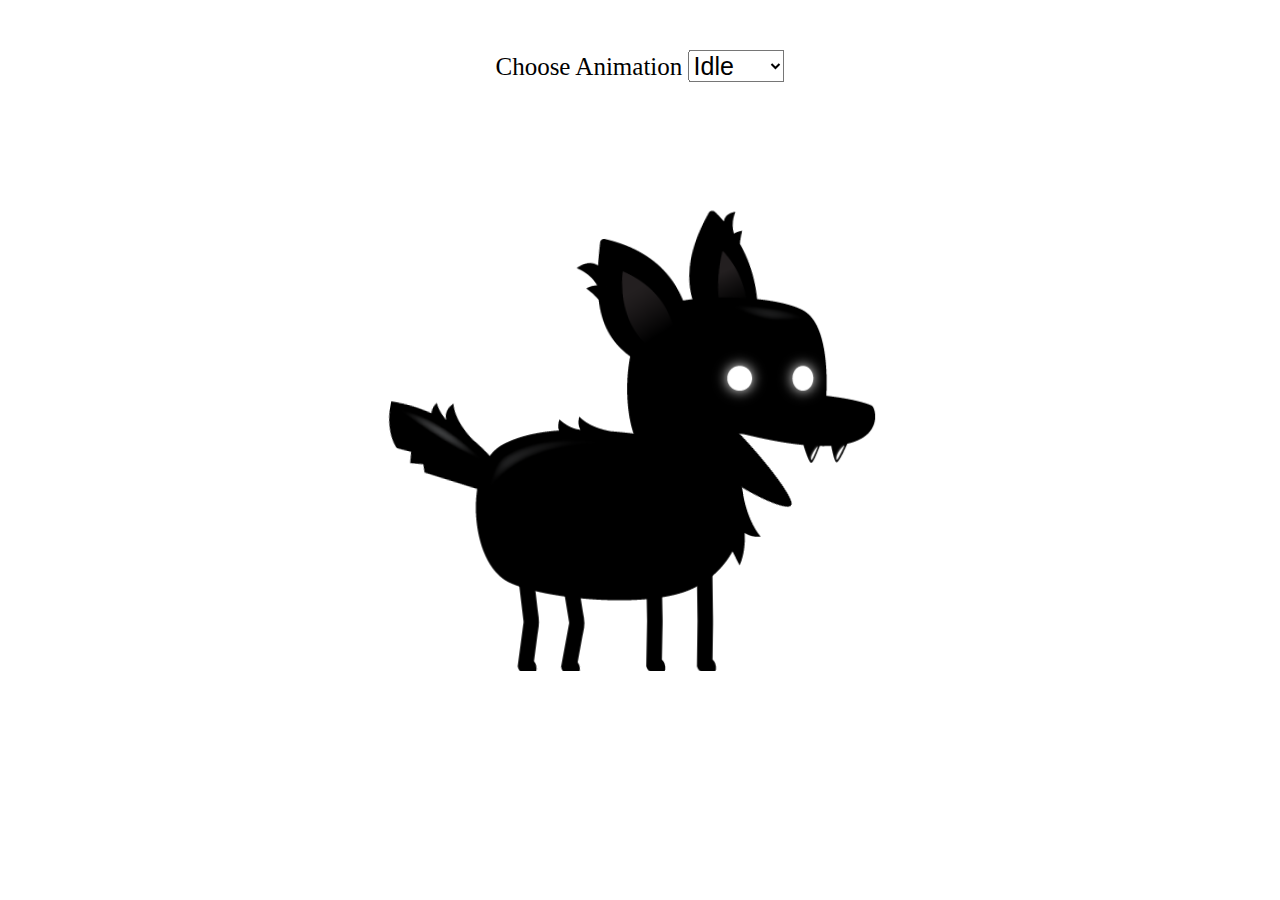
<file: index.html>
<!DOCTYPE html>
<html lang="en">
<head>
    <meta charset="UTF-8">
    <meta http-equiv="X-UA-Compatible" content="IE=edge">
    <meta name="viewport" content="width=device-width, initial-scale=1.0">
    <link rel="stylesheet" href="./style.css">
    <title>Sprite Animations</title>
</head>
<body>
    <canvas id="canvas1"></canvas>
    <div class="controls">
        <label for="animations">Choose Animation</label>
        <select name="animations" id="animations">
            <option value="idle">Idle</option>
            <option value="jump">Jump</option>
            <option value="fall">Fall</option>
            <option value="run">Run</option>
            <option value="dizzy">Dizzy</option>
            <option value="sit">Sit</option>
            <option value="roll">Roll</option>
            <option value="bite">Bite</option>
            <option value="ko">KO</option>
            <option value="gethit">Get hit</option>
        </select>
    </div>
    <script src="./script.js"></script>
</body>
</html>
</file>
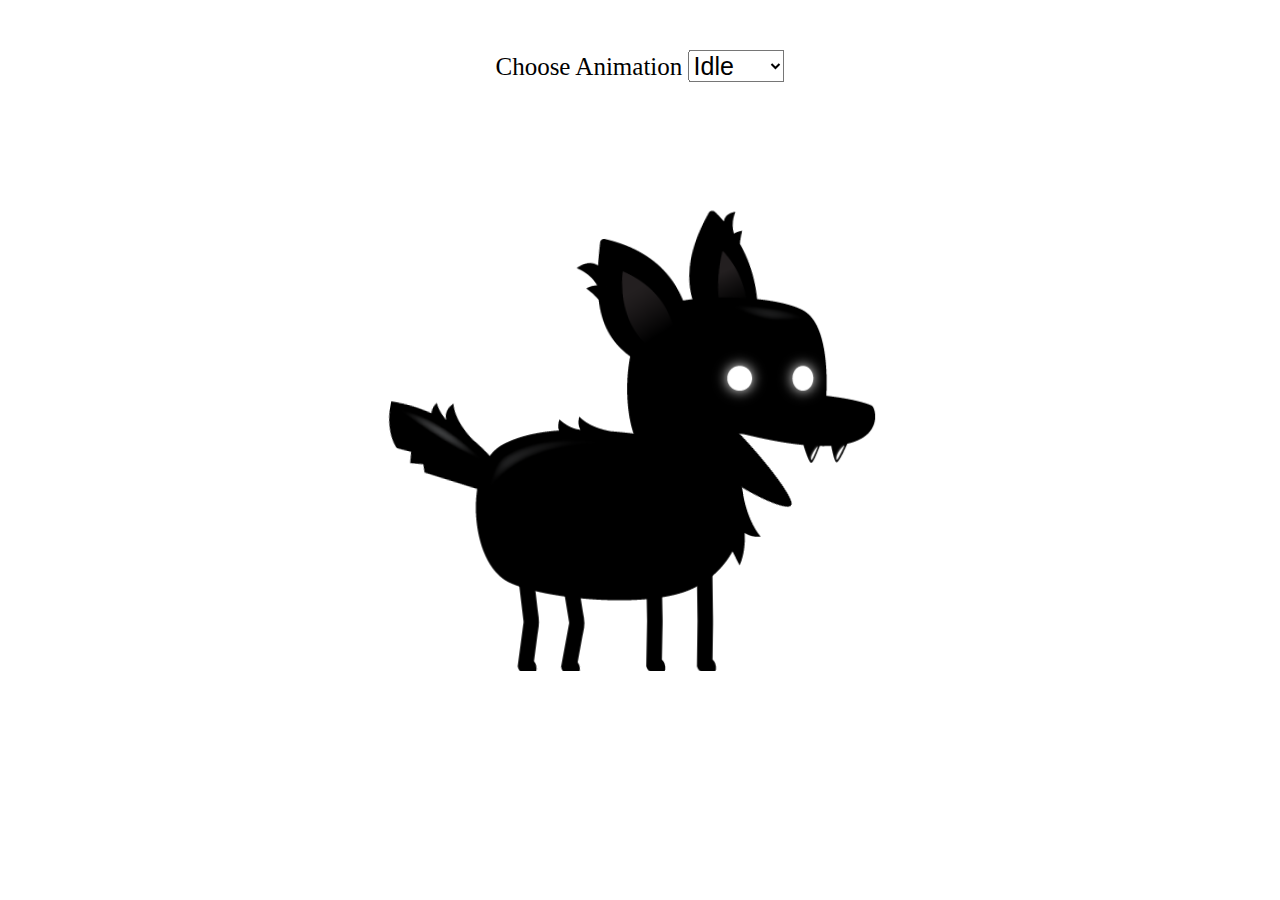
<file: Parte 1/index.html>
<!DOCTYPE html>
<html lang="en">

<head>
    <meta charset="UTF-8">
    <meta http-equiv="X-UA-Compatible" content="IE=edge">
    <meta name="viewport" content="width=device-width, initial-scale=1.0">
    <link rel="stylesheet" href="./style.css">
    <title>Sprite Animations</title>
</head>

<body>
    <canvas id="canvas1"></canvas>
    <div class="controls">
        <label for="animations">Choose Animation</label>
        <select name="animations" id="animations">
            <option value="idle">Idle</option>
            <option value="jump">Jump</option>
            <option value="fall">Fall</option>
            <option value="run">Run</option>
            <option value="dizzy">Dizzy</option>
            <option value="sit">Sit</option>
            <option value="roll">Roll</option>
            <option value="bite">Bite</option>
            <option value="ko">KO</option>
            <option value="gethit">Get hit</option>
        </select>
    </div>
    <script src="./script.js"></script>
</body>

</html>
</file>
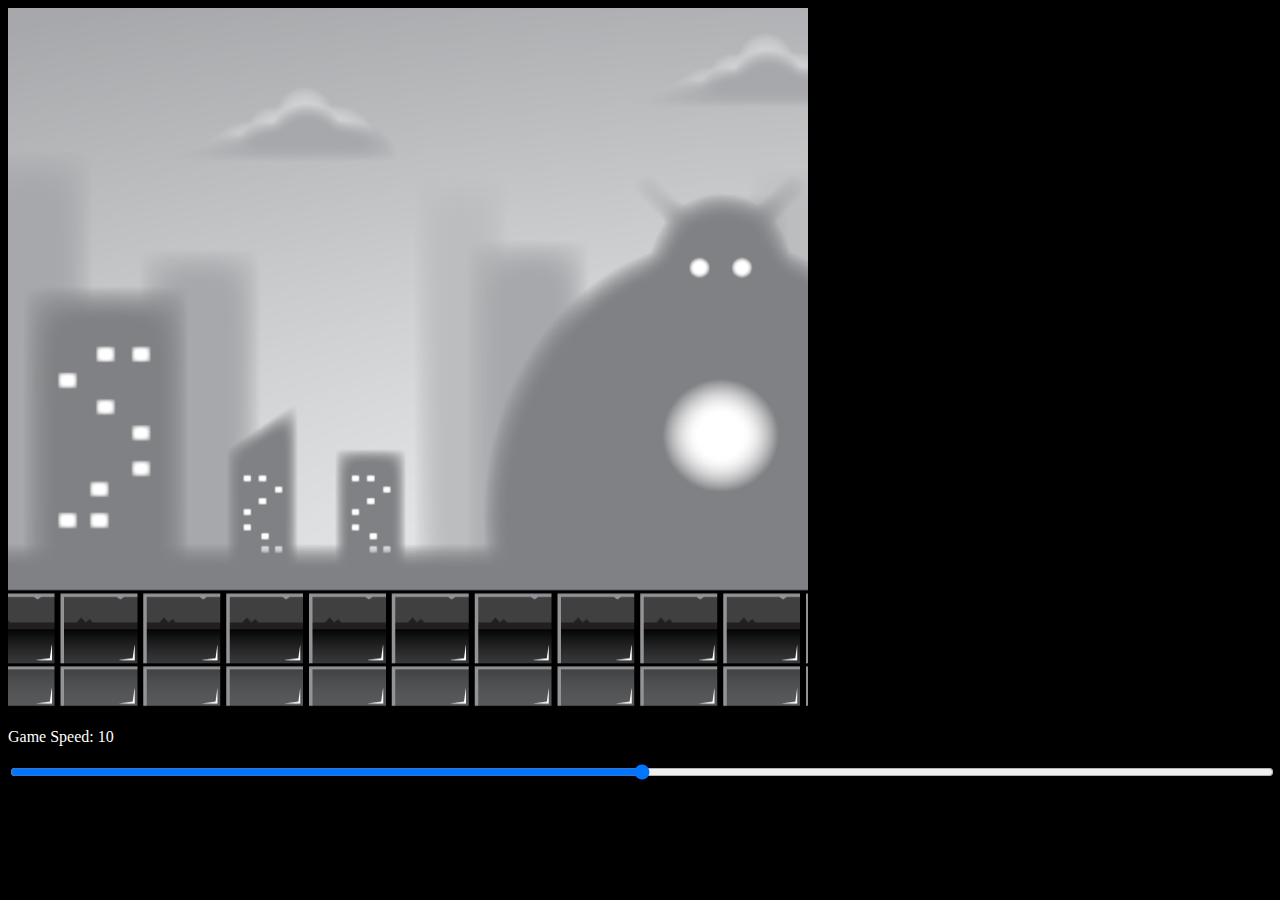
<file: Parte 2/index.html>
<!DOCTYPE html>
<html lang="en">

<head>
    <meta charset="UTF-8">
    <meta http-equiv="X-UA-Compatible" content="IE=edge">
    <meta name="viewport" content="width=device-width, initial-scale=1.0">
    <link rel="stylesheet" href="./style.css">
    <title>Parallax Backgrounds</title>
</head>

<body>
    <div class="container">
        <canvas id="canvas1"></canvas>
        <p>Game Speed: <span id="showGameSpeed"></span></p>
        <input type="range" min="0" max="20" value="5" class="slider" name="slider" id="slider">
    </div>
    <script src="./script.js"></script>
</body>

</html>
</file>
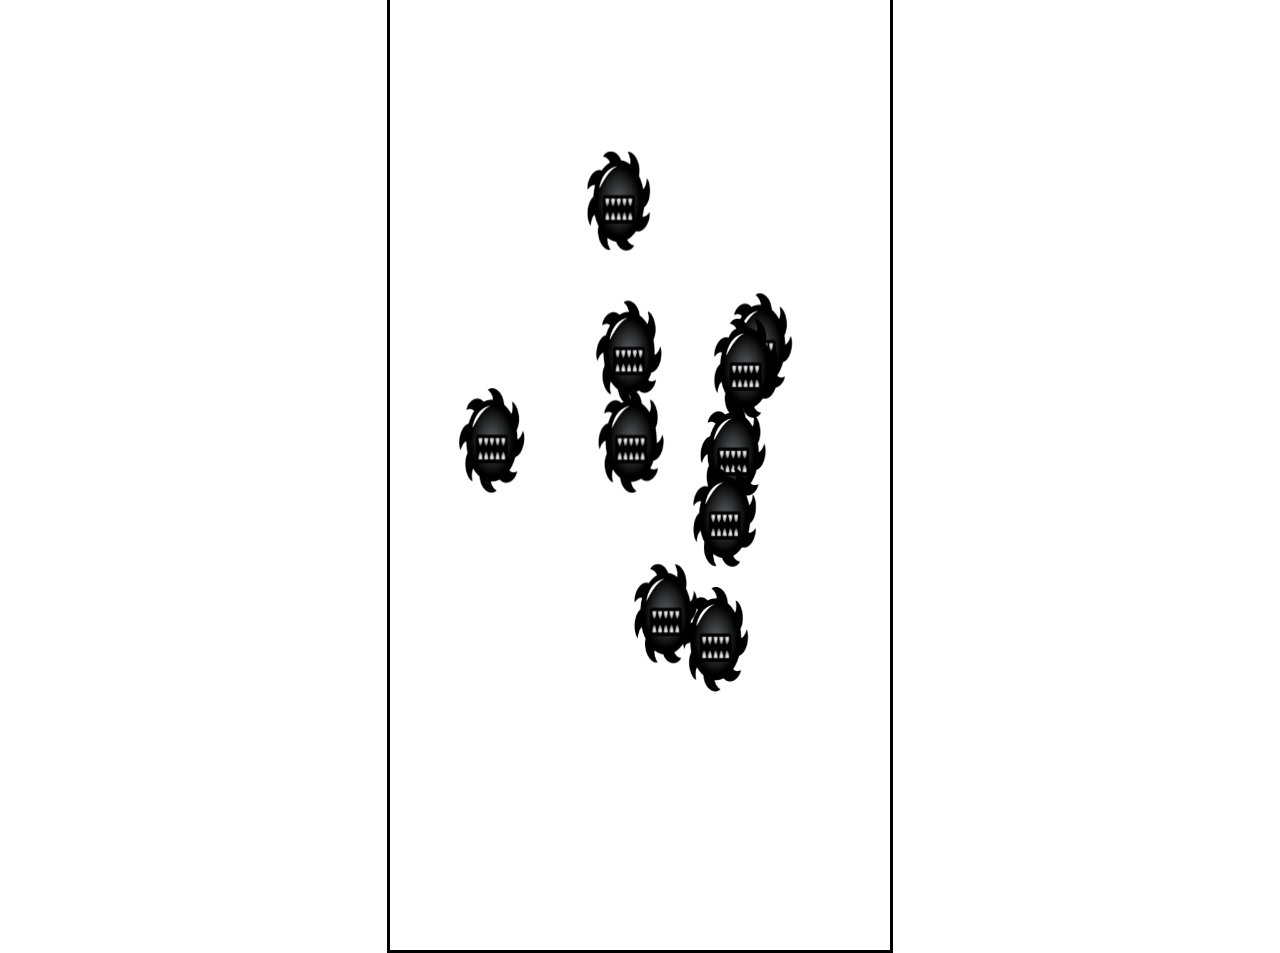
<file: Parte 3/index.html>
<!DOCTYPE html>
<html lang="en">

<head>
    <meta charset="UTF-8">
    <meta http-equiv="X-UA-Compatible" content="IE=edge">
    <meta name="viewport" content="width=device-width, initial-scale=1.0">
    <link rel="stylesheet" href="./style.css">
    <title>NPC movement animations</title>
</head>

<body>
    <canvas id="canvas1"></canvas>
    <script src="./script4.js"></script>
</body>

</html>
</file>
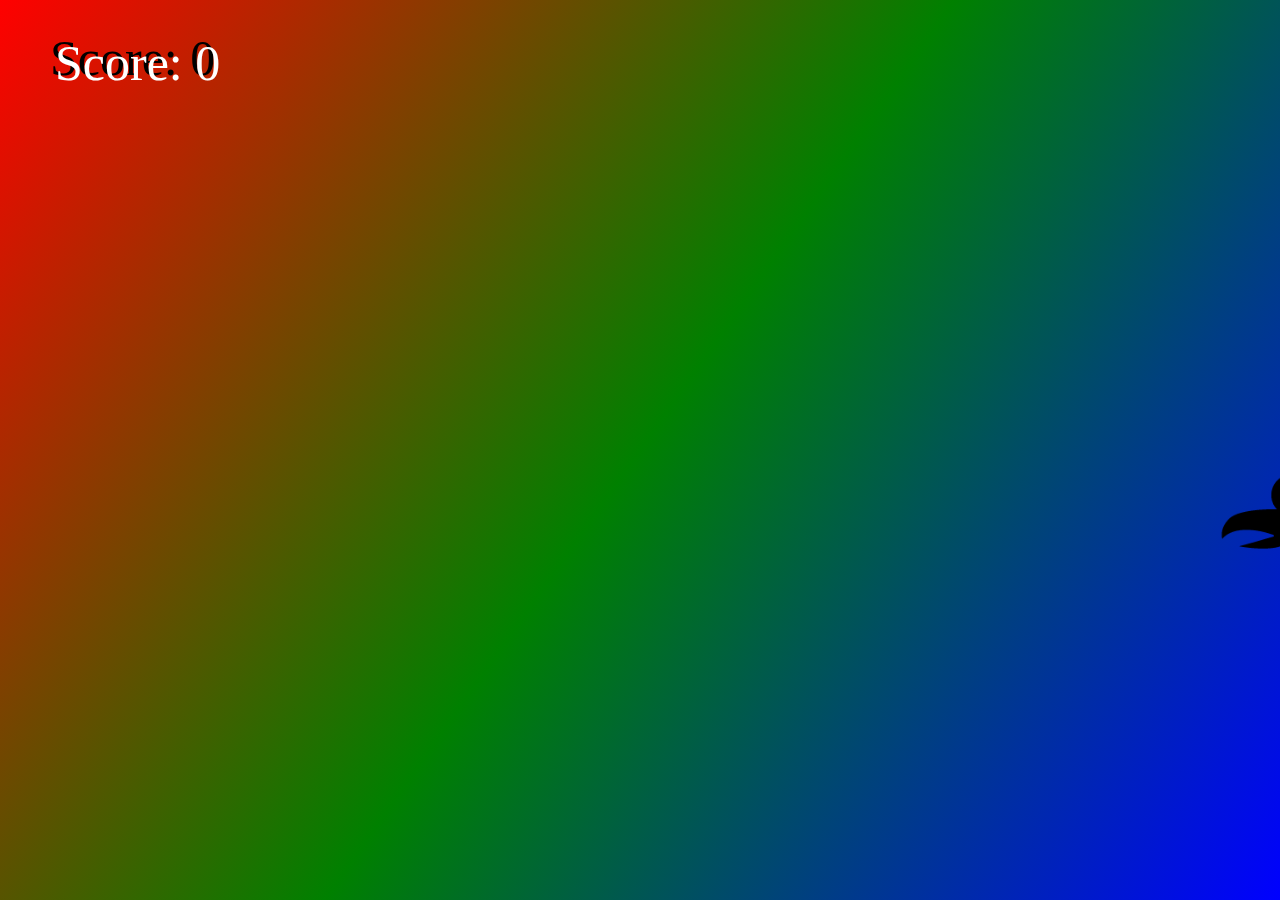
<file: Parte 5/index.html>
<!DOCTYPE html>
<html lang="en">

<head>
    <meta charset="UTF-8">
    <meta http-equiv="X-UA-Compatible" content="IE=edge">
    <meta name="viewport" content="width=device-width, initial-scale=1.0">
    <link rel="stylesheet" href="./style.css">
    <title>JavaScript Game</title>
</head>

<body>
    <canvas id="collisionCanvas"></canvas>
    <canvas id="canvas1"></canvas>
    <script src="./script.js"></script>
</body>

</html>
</file>
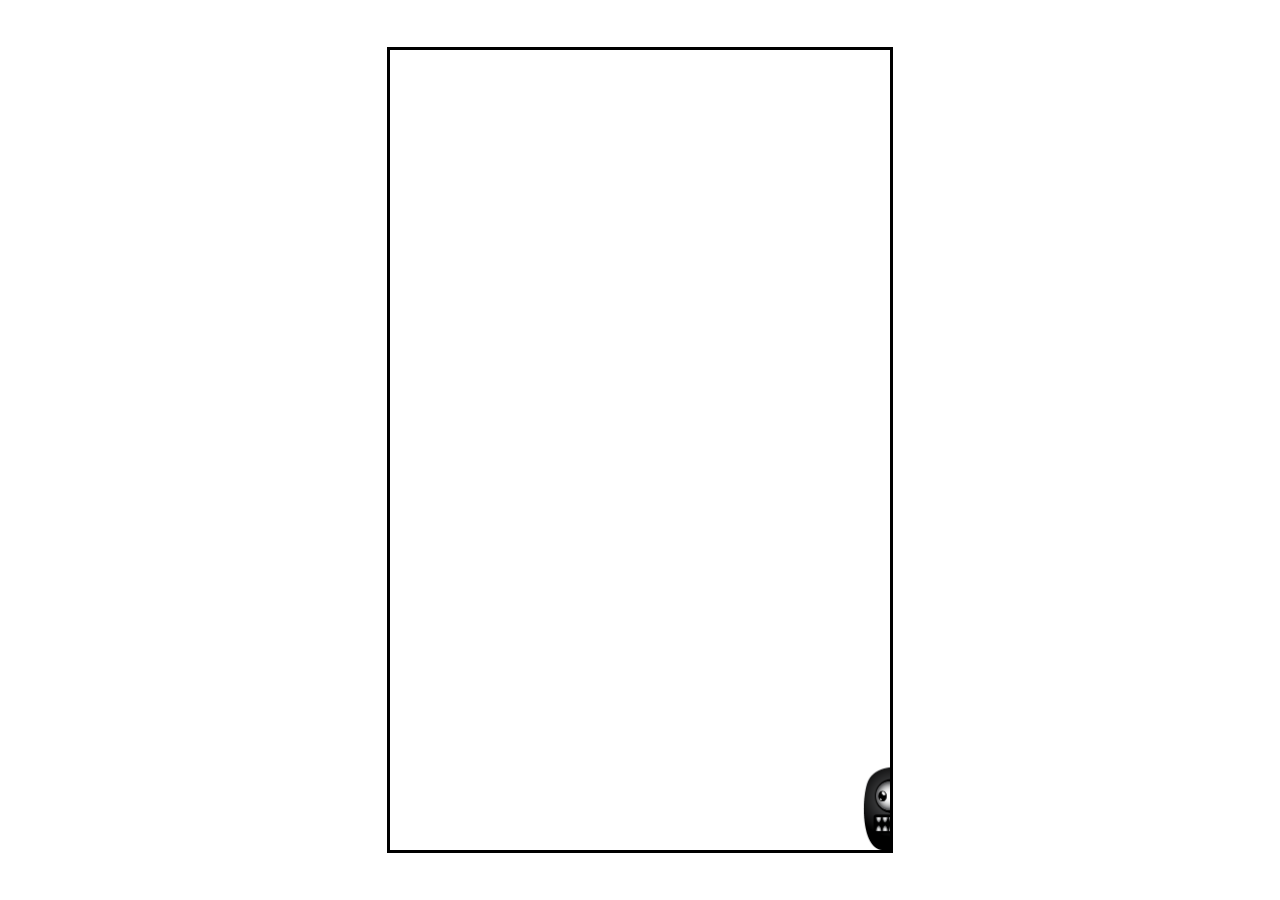
<file: Parte 6/index.html>
<!DOCTYPE html>
<html lang="en">

<head>
    <meta charset="UTF-8">
    <meta http-equiv="X-UA-Compatible" content="IE=edge">
    <meta name="viewport" content="width=device-width, initial-scale=1.0">
    <link rel="stylesheet" href="./style.css">
    <title>Enemy types with JavaScript sub classing</title>
</head>

<body>
    <canvas id="canvas1"></canvas>
    <img id="worm" src="./Pic/enemy_worm.png" alt="enemy_worm">
    <img id="ghost" src="./Pic/enemy_ghost.png" alt="enemy_ghost">
    <img id="spider" src="./Pic/enemy_spider.png" alt="enemy_spider">
    <script src="./script.js"></script>
</body>

</html>
</file>
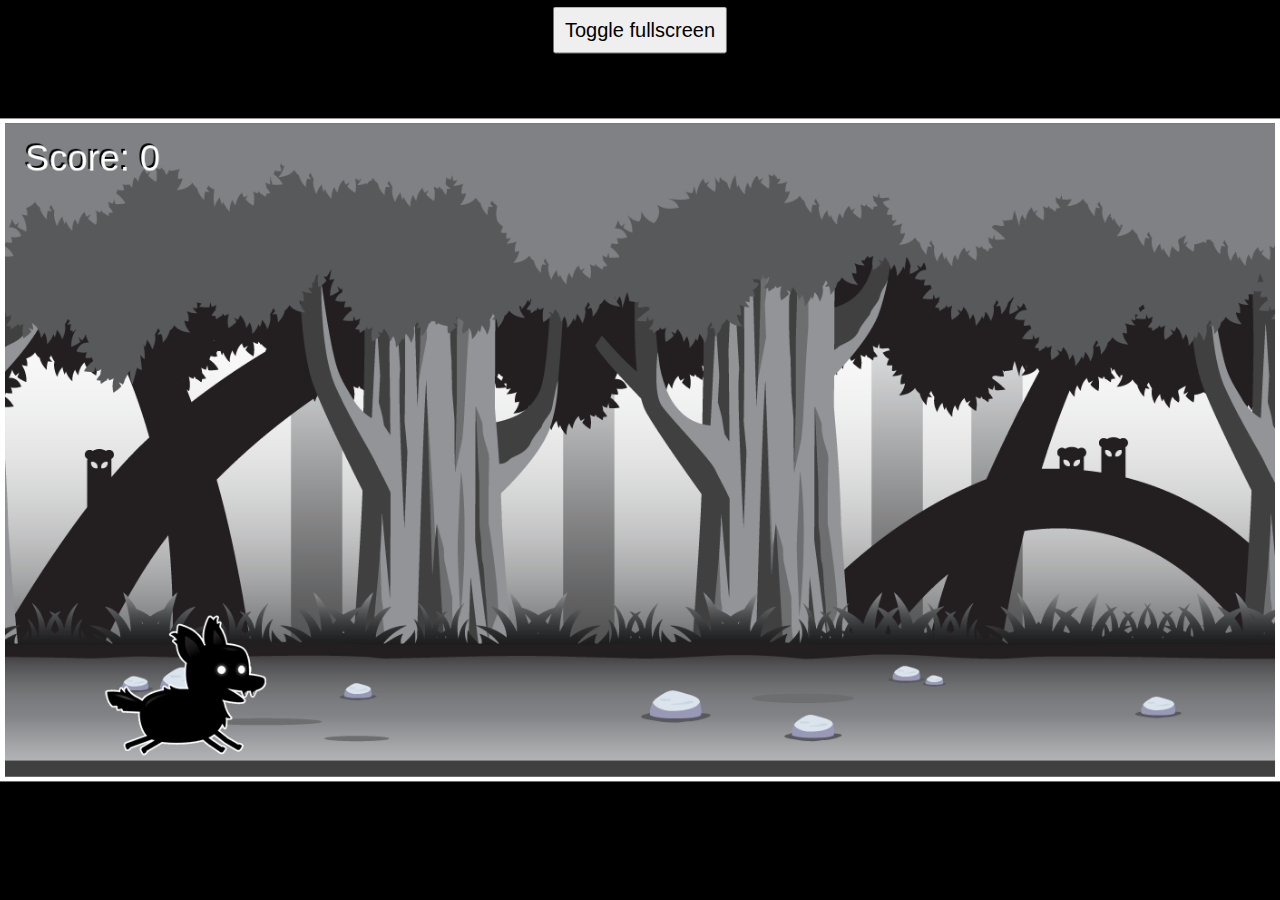
<file: Parte 7/index.html>
<!DOCTYPE html>
<html lang="en">

<head>
    <meta charset="UTF-8">
    <meta http-equiv="X-UA-Compatible" content="IE=edge">
    <meta name="viewport" content="width=device-width, initial-scale=1.0">
    <link rel="stylesheet" href="./style.css">
    <title>JavaScript 2D Game</title>
</head>

<body>
    <canvas id="canvas1"></canvas>
    <img id="playerImage" src="./Pic/player.png" alt="player">
    <img id="backgroundImage" src="./Pic/background_single.png" alt="background_single">
    <img id="enemyImage" src="./Pic/enemy_1.png" alt="enemy_1">
    <button id="fullScreenButton">Toggle fullscreen</button>
    <script src="./script.js"></script>
</body>

</html>
</file>
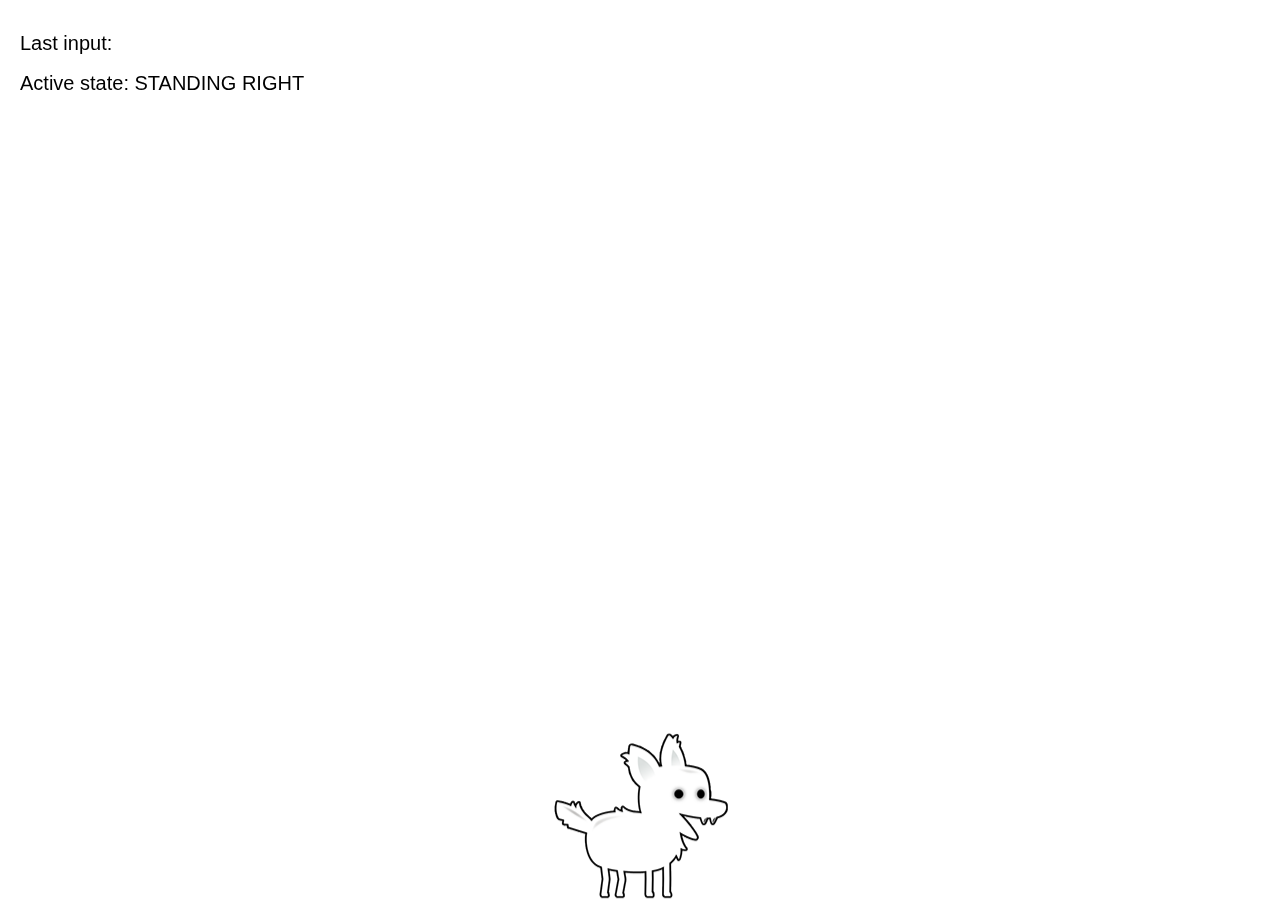
<file: Parte 8/index.html>
<!DOCTYPE html>
<html lang="en">

<head>
    <meta charset="UTF-8">
    <meta http-equiv="X-UA-Compatible" content="IE=edge">
    <meta name="viewport" content="width=device-width, initial-scale=1.0">
    <link rel="stylesheet" href="./style.css">
    <title>State management in game</title>
</head>

<body>
    <canvas id="canvas1"></canvas>
    <img id="dogImage" src="./Pic/dog_left_right_white.png" alt="dog">
    <h1 id="loading">LOADING...</h1>
    <script type="module" src="./Js/script.js"></script>
</body>

</html>
</file>
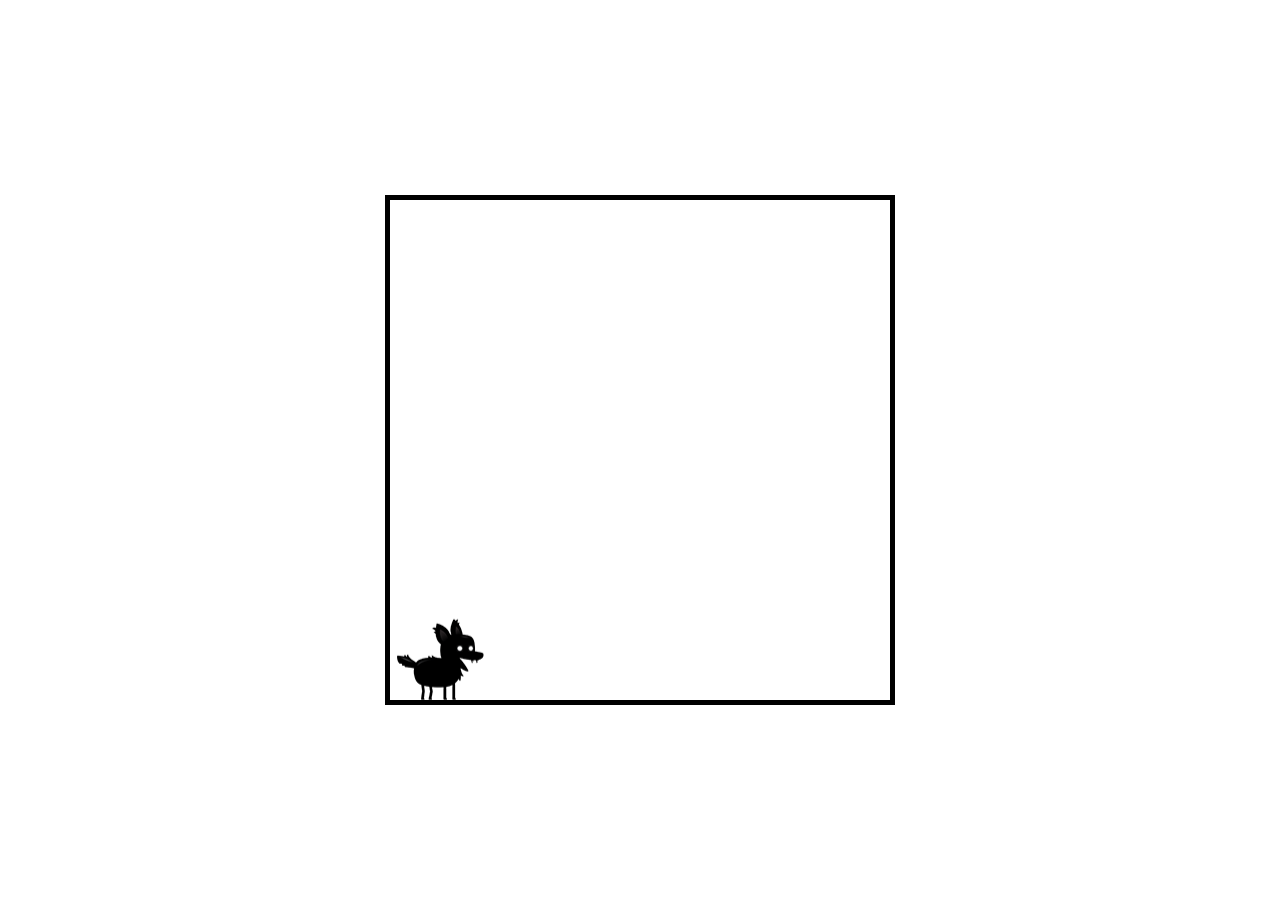
<file: Parte 9/index.html>
<!DOCTYPE html>
<html lang="en">

<head>
    <meta charset="UTF-8">
    <meta http-equiv="X-UA-Compatible" content="IE=edge">
    <meta name="viewport" content="width=device-width, initial-scale=1.0">
    <link rel="stylesheet" href="./style.css">
    <title>JavaScript Game</title>
</head>

<body>
    <canvas id="canvas1"></canvas>
    <img id="player" src="./Pic/player.png" alt="player">
    <script type="module" src="./main.js"></script>
</body>

</html>
</file>
<file: style.css>
#canvas1{
    position: absolute;
    top: 50%;
    left: 50%;
    transform: translate(-50%, -50%);
    width: 600px;
    height: 600px;
}

.controls {
    position: absolute;
    z-index: 10;
    top: 50px;
    left: 50%;
    transform: translate(-50%);
}

.controls, select, option {
    font-size: 25px;
}
</file>
<file: Parte 1/style.css>
#canvas1 {
    position: absolute;
    top: 50%;
    left: 50%;
    transform: translate(-50%, -50%);
    width: 600px;
    height: 600px;
}

.controls {
    position: absolute;
    z-index: 10;
    top: 50px;
    left: 50%;
    transform: translate(-50%);
}

.controls,
select,
option {
    font-size: 25px;
}
</file>
<file: Parte 2/style.css>
body {
    background-color: black;
}

#container {
    position: absolute;
    width: 800px;
    transform: translate(-50%, -50%);
    top: 50%;
    left: 50%;
    font-size: 25px;
}

#canvas1 {
    position: relative;
    width: 800px;
    height: 700px;
}

#slider {
    width: 100%;
}

p {
    color: white;
}
</file>
<file: Parte 3/style.css>
#canvas1 {
    border: 3px solid black;
    position: absolute;
    top: 50%;
    left: 50%;
    transform: translate(-50%, -50%);
    width: 500px;
    height: 1000px;
}
</file>
<file: Parte 5/style.css>
#canvas1 {
    background: linear-gradient(125deg, red, green, blue);
    width: 100vw;
    height: 100vh;
    overflow: hidden;
}

canvas {
    position: absolute;
    top: 0;
    left: 0;
    width: 100%;
    height: 100%;
}

#collisionCanvas {
    opacity: 0;
}
</file>
<file: Parte 6/style.css>
#canvas1 {
    border: 3px solid black;
    width: 500px;
    height: 800px;
    position: absolute;
    top: 50%;
    left: 50%;
    transform: translate(-50%, -50%);
}

img {
    display: none;
}
</file>
<file: Parte 7/style.css>
* {
    margin: 0;
    padding: 0;
    box-sizing: border-box;
}

body {
    background: black;
}

#canvas1 {
    position: absolute;
    top: 50%;
    left: 50%;
    transform: translate(-50%, -50%);
    border: 5px solid white;
    max-width: 100%;
    max-height: 100%;
}

#playerImage,
#backgroundImage,
#enemyImage {
    display: none;
}

#fullScreenButton {
    position: absolute;
    font-size: 20px;
    padding: 10px;
    top: 30px;
    left: 50%;
    transform: translate(-50%, -50%);
}
</file>
<file: Parte 8/style.css>
* {
    margin: 0;
    padding: 0;
    box-sizing: border-box;
    font-family: Helvetica, cursive;
}

body {
    overflow: hidden;
}

canvas {
    top: 0;
    left: 0;
}

img {
    display: none;
}

#loading {
    position: absolute;
    top: 50%;
    width: 100%;
    text-align: center;
    font-size: 80px;
}
</file>
<file: Parte 9/style.css>
* {
    margin: 0;
    padding: 0;
    box-sizing: border-box;
}

#canvas1 {
    border: 5px solid black;
    position: absolute;
    top: 50%;
    left: 50%;
    transform: translate(-50%, -50%);
    max-width: 100%;
    max-height: 100%;
}

#player {
    display: none;
}
</file>
